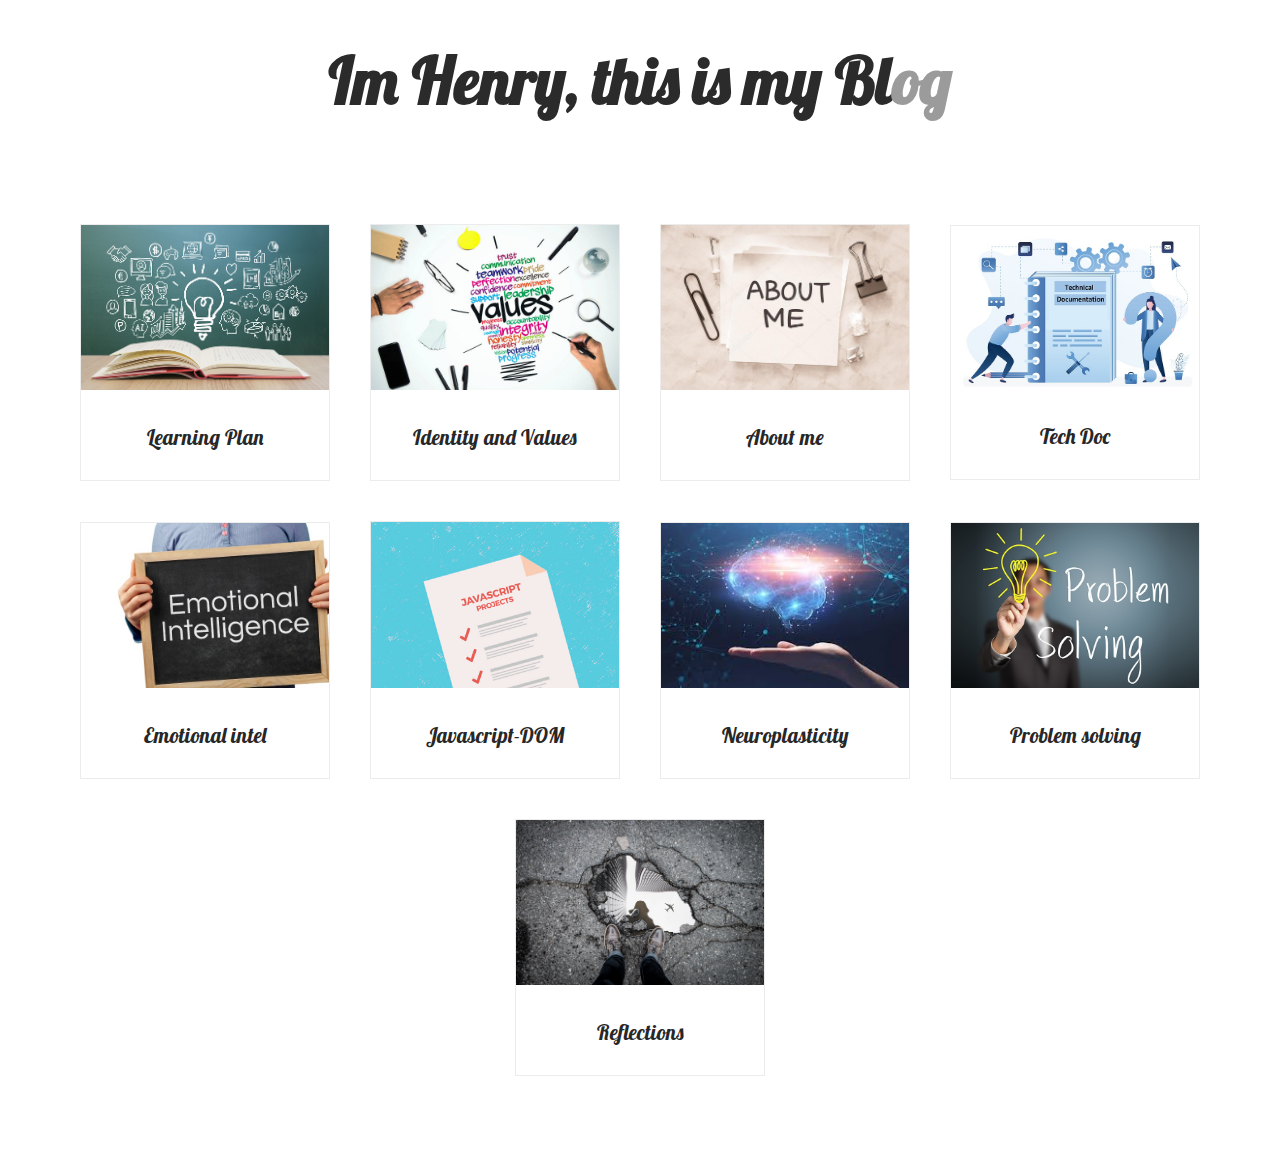
<file: index.html>
<!DOCTYPE html>
<html lang="en">
<head>
  <meta charset="UTF-8">
  <meta http-equiv="X-UA-Compatible" content="IE=edge">
  <meta name="viewport" content="width=device-width, initial-scale=1.0">
  <link rel="stylesheet" href="styles/main.css">
  <link rel="stylesheet" href="https://cdnjs.cloudflare.com/ajax/libs/font-awesome/5.13.0/css/all.min.css">
  <link rel="preconnect" href="https://fonts.googleapis.com">
  <link rel="preconnect" href="https://fonts.gstatic.com" crossorigin>
  <link href="https://fonts.googleapis.com/css2?family=Lobster&display=swap" rel="stylesheet">

  <title>My Blog</title>
</head>
<body>
  <section id="blog">
    <!--blog-heading--------------->
    <div class="blog-heading">
      <h3>Im Henry, this is my Bl<span>og</span></h3>
    </div>


    <!--container---------------->
    <div class="blog-container">

      <!--box-1------------->
      <div class="blog-box">

        <!--img---->
        <div class="blog-img">
          <a href="/blog/learningplan.html"><img alt="blog" src="/blog/images/Learning.jpeg"></a>
        </div>
        <!--text--->
        <div class="blog-text">
          <a href="/blog/learningplan.html" class="blog-title">Learning Plan</a>
        </div>

      </div>

      <!--box-2------------->
      <div class="blog-box">

        <!--img---->
        <div class="blog-img">
          <a href="/blog/identity-values.html"><img alt="blog" src="./blog/images/istockphoto-850883566-612x612.jpeg"></a>
        </div>
        <!--text--->
        <div class="blog-text">
          <a href="/blog/identity-values.html" class="blog-title">Identity and Values</a>
        </div>

      </div>

      <!--box-3------------->
      <div class="blog-box">

        <!--img---->
        <div class="blog-img">
          <a href="#"><img alt="blog" src="/blog/images/depositphotos_53128333-stock-photo-about-me-sign.jpeg"></a>
        </div>
        <!--text--->
        <div class="blog-text">
          <a href="#" class="blog-title">About me</a>
        </div>

      </div>



      <!--box-4------------->
      <div class="blog-box">

        <!--img---->
        <div class="blog-img">
          <a href="./blog/techdoc.html"><img alt="blog" src="./blog/images/1634751194466-Technical Documentation Software.jpeg"></a>
        </div>
        <!--text--->
        <div class="blog-text">
          <a href="./blog/techdoc.html" class="blog-title">Tech Doc</a>
        </div>

      </div>

       <!--box-5------------->
       <div class="blog-box">

        <!--img---->
        <div class="blog-img">
          <a href="./blog/emotional-intelligence.html"><img alt="blog" src="/blog/images/emotional-intelligence-nursing.jpeg"></a>
        </div>
        <!--text--->
        <div class="blog-text">
          <a href="./blog/emotional-intelligence.html
          " class="blog-title">Emotional intel</a>
        </div>

      </div>

       <!--box-6------------->
       <div class="blog-box">

        <!--img---->
        <div class="blog-img">
          <a href="./blog/javascript-dom.html"><img alt="blog" src="/blog/images/Blog_js-checklist.jpeg"></a>
        </div>
        <!--text--->
        <div class="blog-text">
          <a href="blog/javascript-dom.html" class="blog-title">Javascript-DOM</a>
        </div>

      </div>

       <!--box-7------------->
       <div class="blog-box">

        <!--img---->
        <div class="blog-img">
          <a href="./blog/neuroplasticity.html"><img alt="blog" src="/blog/images/images (1).jpeg"></a>
        </div>
        <!--text--->
        <div class="blog-text">
          <a href="blog/neuroplasticity.html" class="blog-title">Neuroplasticity</a>
        </div>

      </div>

       <!--box-8------------->
       <div class="blog-box">

        <!--img---->
        <div class="blog-img">
          <a href="./blog/problem-solving.html"><img alt="blog" src="/blog/images/08a-thestudy-digital-marketing.jpeg"></a>
        </div>
        <!--text--->
        <div class="blog-text">
          <a href="blog/problem-solving.html" class="blog-title">Problem solving</a>
        </div>

      </div>

       <!--box-9------------->
       <div class="blog-box">

        <!--img---->
        <div class="blog-img">
          <a href="./blog/reflection.html"><img alt="blog" src="/blog/images/self-reflection-introspection_1024x1024.webp"></a>
        </div>
        <!--text--->
        <div class="blog-text">
          <a href="blog/reflection.html" class="blog-title">Reflections</a>
        </div>

      </div>

    </div>


    


  </section>

</body>
</html>
</file>
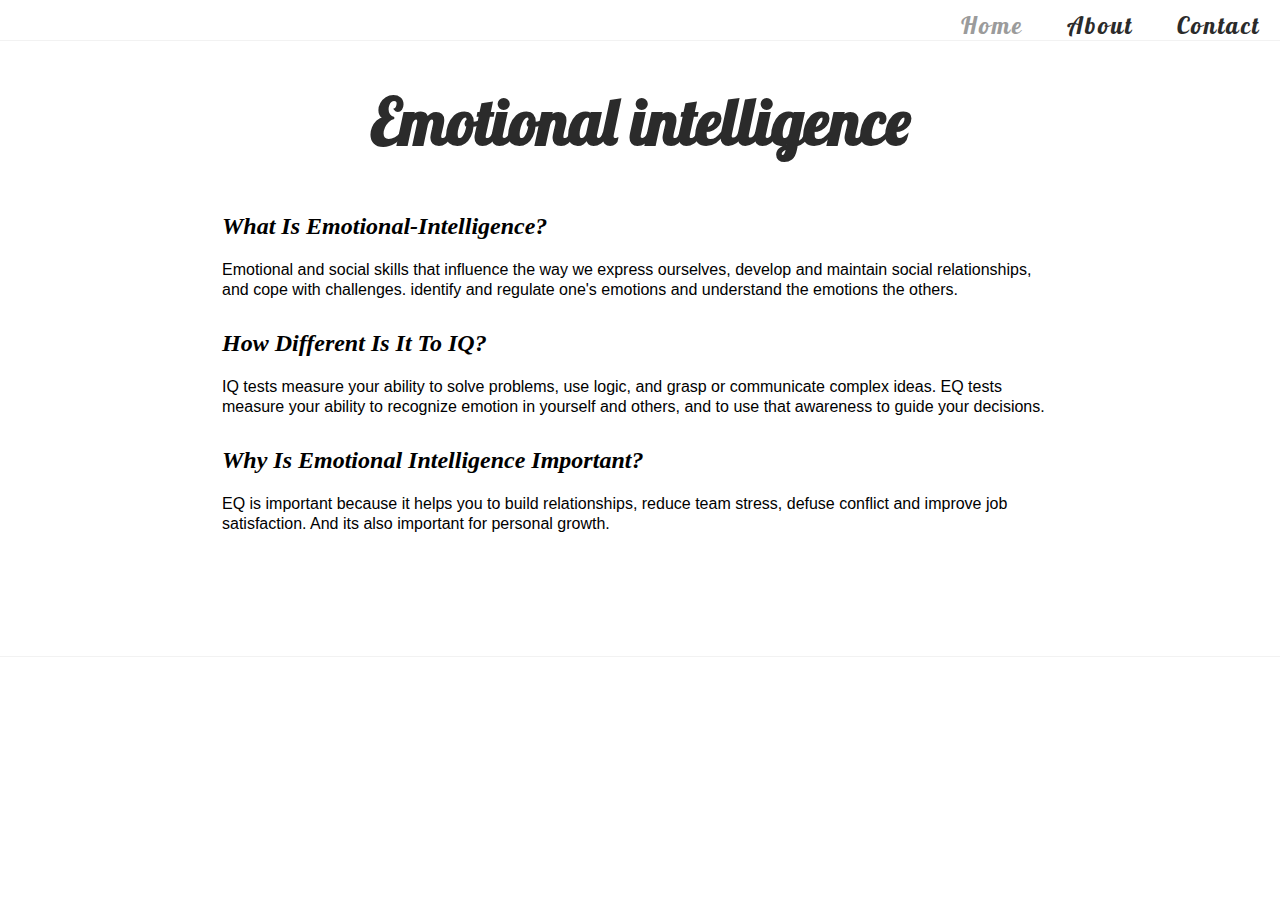
<file: blog/emotional-intelligence.html>
<!DOCTYPE html>
<html lang="en">
<head>
    <meta charset="UTF-8">
    <meta http-equiv="X-UA-Compatible" content="IE=edge">
    <meta name="viewport" content="width=device-width, initial-scale=1.0">
    <link rel="stylesheet" href="/styles/emotional-intelligence.css">
    <link rel="stylesheet" href="https://cdnjs.cloudflare.com/ajax/libs/font-awesome/5.13.0/css/all.min.css">
    <link rel="preconnect" href="https://fonts.googleapis.com">
    <link rel="preconnect" href="https://fonts.gstatic.com" crossorigin>
    <link href="https://fonts.googleapis.com/css2?family=Lobster&display=swap" rel="stylesheet">
    <title>Emotional-intelligence</title>
</head>
<body>
    <nav>
      <ul>
          <li><a href="/index.html"><span>Home</span></a></li>
          <li><a href="#">About</a></li>
          <li><a href="#">Contact</a></li>
     </ul>
    </nav>
  <section id="emotional">

        <div class="blog-heading">
            <h3>Emotional intelligence</h3>
        </div>
    
        <div class="container">
            <div class="content">
              <h1>What is emotional-intelligence?</h1>
              <p> Emotional and social skills that influence the way we express
                ourselves, develop and maintain social relationships, and cope with
                challenges. identify and regulate one's emotions and understand the
                emotions the others.</p>
      
              <h1>How different is it to IQ?</h1>
              <p>IQ tests measure your ability to solve problems, use logic, and grasp or communicate complex ideas. 
                EQ tests measure your ability to recognize emotion in yourself and others, and to use that awareness to guide your decisions.</p>
              
              <h1>Why is emotional intelligence important?</h1>
              <p>EQ is important because it helps you to build relationships, reduce team stress, defuse conflict and improve job satisfaction.
                And its also important for personal growth.
              </p>
      
            </div>
        </div>
    </section>
    
</body>
</html>
</file>
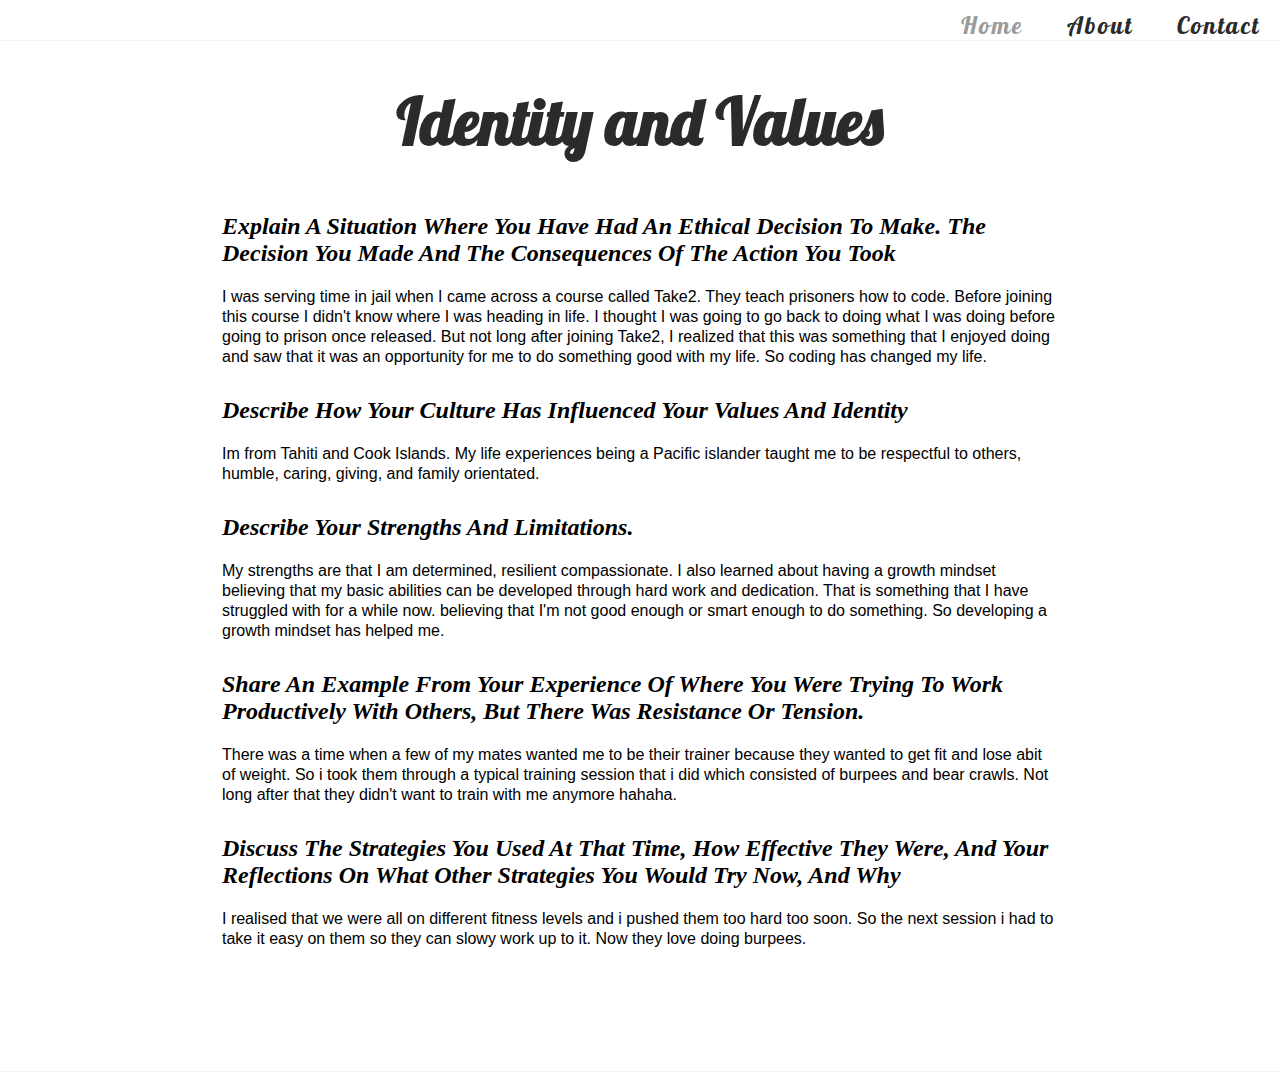
<file: blog/identity-values.html>
<!DOCTYPE html>
<html lang="en">
<head>
    <meta charset="UTF-8">
    <meta http-equiv="X-UA-Compatible" content="IE=edge">
    <meta name="viewport" content="width=device-width, initial-scale=1.0">
    <link rel="stylesheet" href="/styles/identity-values.css">
    <link rel="stylesheet" href="https://cdnjs.cloudflare.com/ajax/libs/font-awesome/5.13.0/css/all.min.css">
    <link rel="preconnect" href="https://fonts.googleapis.com">
    <link rel="preconnect" href="https://fonts.gstatic.com" crossorigin>
    <link href="https://fonts.googleapis.com/css2?family=Lobster&display=swap" rel="stylesheet">
    <title>Identity-Values</title>
</head>
<body>
    <nav>
        <ul>
            <li><a href="/index.html"><span>Home</span></a></li>
            <li><a href="#">About</a></li>
            <li><a href="#">Contact</a></li>
        </ul>
    </nav>
    
    <section id="identity">

        <div class="blog-heading">
            <h3>Identity and Values</h3>
        </div>
    
        <div class="container">
            <div class="content">
                <h1>Explain a situation where you have had an ethical decision to make.
                    The decision you made and the consequences of the action you took</h1>
                <p>I was serving time in jail when I came across a course called Take2. They teach prisoners how to code. Before joining this course I didn't know where I was heading in life.
                    I thought I was going to go back to doing what I was doing before going to prison once released. But not long after joining Take2, I realized that this was something that I enjoyed
                    doing and saw that it was an opportunity for me to do something good with my life. So coding has changed my life. 
                </p>
        
                <h1>Describe how your culture has influenced your values and identity</h1>
                <p>Im from Tahiti and Cook Islands. My life experiences being a Pacific islander taught me to be respectful to others, humble, 
                    caring, giving, and family orientated.</p>
        
                <h1>Describe your strengths and limitations.</h1>
                <p>My strengths are that I am determined, resilient compassionate. I also learned about having a growth mindset
                    believing that my basic abilities can be developed through hard work and dedication. That is something that I have struggled with for a while now.
                    believing that I'm not good enough or smart enough to do something. So developing a growth mindset has helped me.
                </p>
        
                <h1>Share an example from your experience of where you were trying to work productively with others, but there was resistance or tension.</h1>
                <p>There was a time when a few of my mates wanted me to be their trainer because they wanted to get fit and lose abit of weight. So i took them through
                    a typical training session that i did which consisted of burpees and bear crawls. Not long after that they didn't want to train with me anymore hahaha.
                </p>

                <h1>Discuss the strategies you used at that time, how effective they
                    were, and your reflections on what other strategies you would try now, and why</h1>
                <p>I realised that we were all on different fitness levels and i pushed them too hard too soon. So the next session i had to take it easy on them so they
                    can slowy work up to it. Now they love doing burpees.
                </p>
        
            </div>
        </div>
      </section>
    
</body>
</html>
</file>
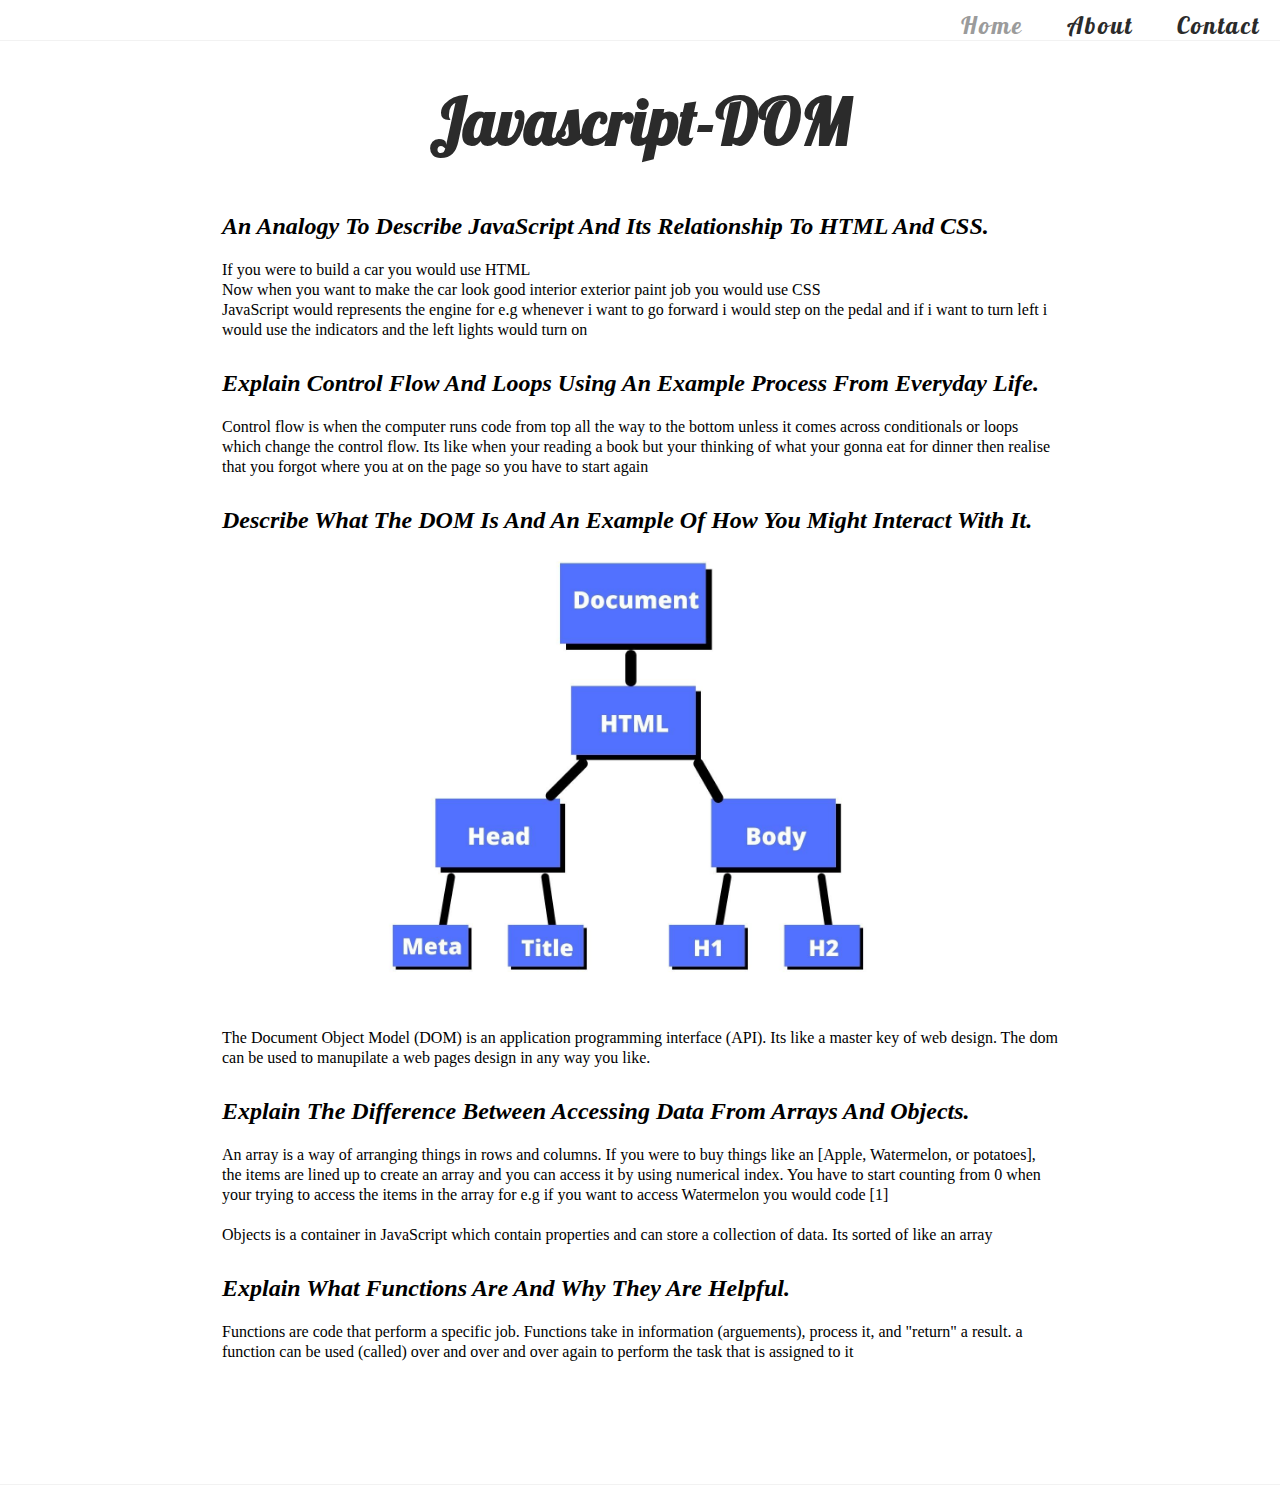
<file: blog/javascript-dom.html>
<!DOCTYPE html>
<html lang="en">
<head>
    <meta charset="UTF-8">
    <meta http-equiv="X-UA-Compatible" content="IE=edge">
    <meta name="viewport" content="width=device-width, initial-scale=1.0">
    <link rel="stylesheet" href="/styles/java.css">
    <link rel="stylesheet" href="https://cdnjs.cloudflare.com/ajax/libs/font-awesome/5.13.0/css/all.min.css">
    <link rel="preconnect" href="https://fonts.googleapis.com">
    <link rel="preconnect" href="https://fonts.gstatic.com" crossorigin>
    <link href="https://fonts.googleapis.com/css2?family=Lobster&display=swap" rel="stylesheet">
    <title>Javascript-DOM</title>
</head>
<body>
    <nav>
        <ul>
            <li><a href="/index.html"><span>Home</span></a></li>
            <li><a href="#">About</a></li>
            <li><a href="#">Contact</a></li>
        </ul>
    </nav>

    <section id="java">

        <div class="blog-heading">
            <h3>Javascript-DOM</h3>
        </div>

        

        <div class="container">

            <div class="content">
                <h1>An analogy to describe JavaScript and its relationship to HTML and CSS.</h1>
                <p>If you were to build a car you would use HTML
                    <br>
                    Now when you want to make the car look good interior exterior paint job you would use CSS
                    <br>
                    JavaScript would represents the engine for e.g whenever i want to go forward i would step on the pedal and if i want to turn left i would
                    use the indicators and the left lights would turn on
                </p>

                <h1>Explain control flow and loops using an example process from everyday life.</h1>
                <p>Control flow is when the computer runs code from top all the way to the bottom unless it
                    comes across conditionals or loops which change the control flow. Its like when your reading a book but your thinking of what your gonna eat for dinner then realise
                    that you forgot where you at on the page so you have to start again
                </p>

                <h1>Describe what the DOM is and an example of how you might interact with it.</h1>

                <img class="content-img" src="./images/Document.jpeg" alt="">
                
                <p> The Document Object Model (DOM) is an application programming
                    interface (API). Its like a master key of web design. The dom can be
                    used to manupilate a web pages design in any way you like.</p>
                
                <h1>Explain the difference between accessing data from arrays and objects.</h1>
                <p>An array is a way of arranging things in rows and columns. If you were to buy things like an [Apple, Watermelon, 
                    or potatoes], the items are lined up to create an array and you can access it by using numerical index. You have to start counting from 0 when your trying
                    to access the items in the array for e.g if you want to access Watermelon you would code [1] 
                    <br>
                    <br>
                    Objects is a container in JavaScript which contain properties and can store a collection of data. Its sorted of like an array
                </p>
                
                <h1>Explain what functions are and why they are helpful.</h1>
                <p>Functions are code that perform a specific job. Functions take in information
                    (arguements), process it, and "return" a result. a function can be
                    used (called) over and over and over again to perform the task that is
                    assigned to it</p>
            </div>
        </div>
      </section>
    
</body>
</html>
</file>
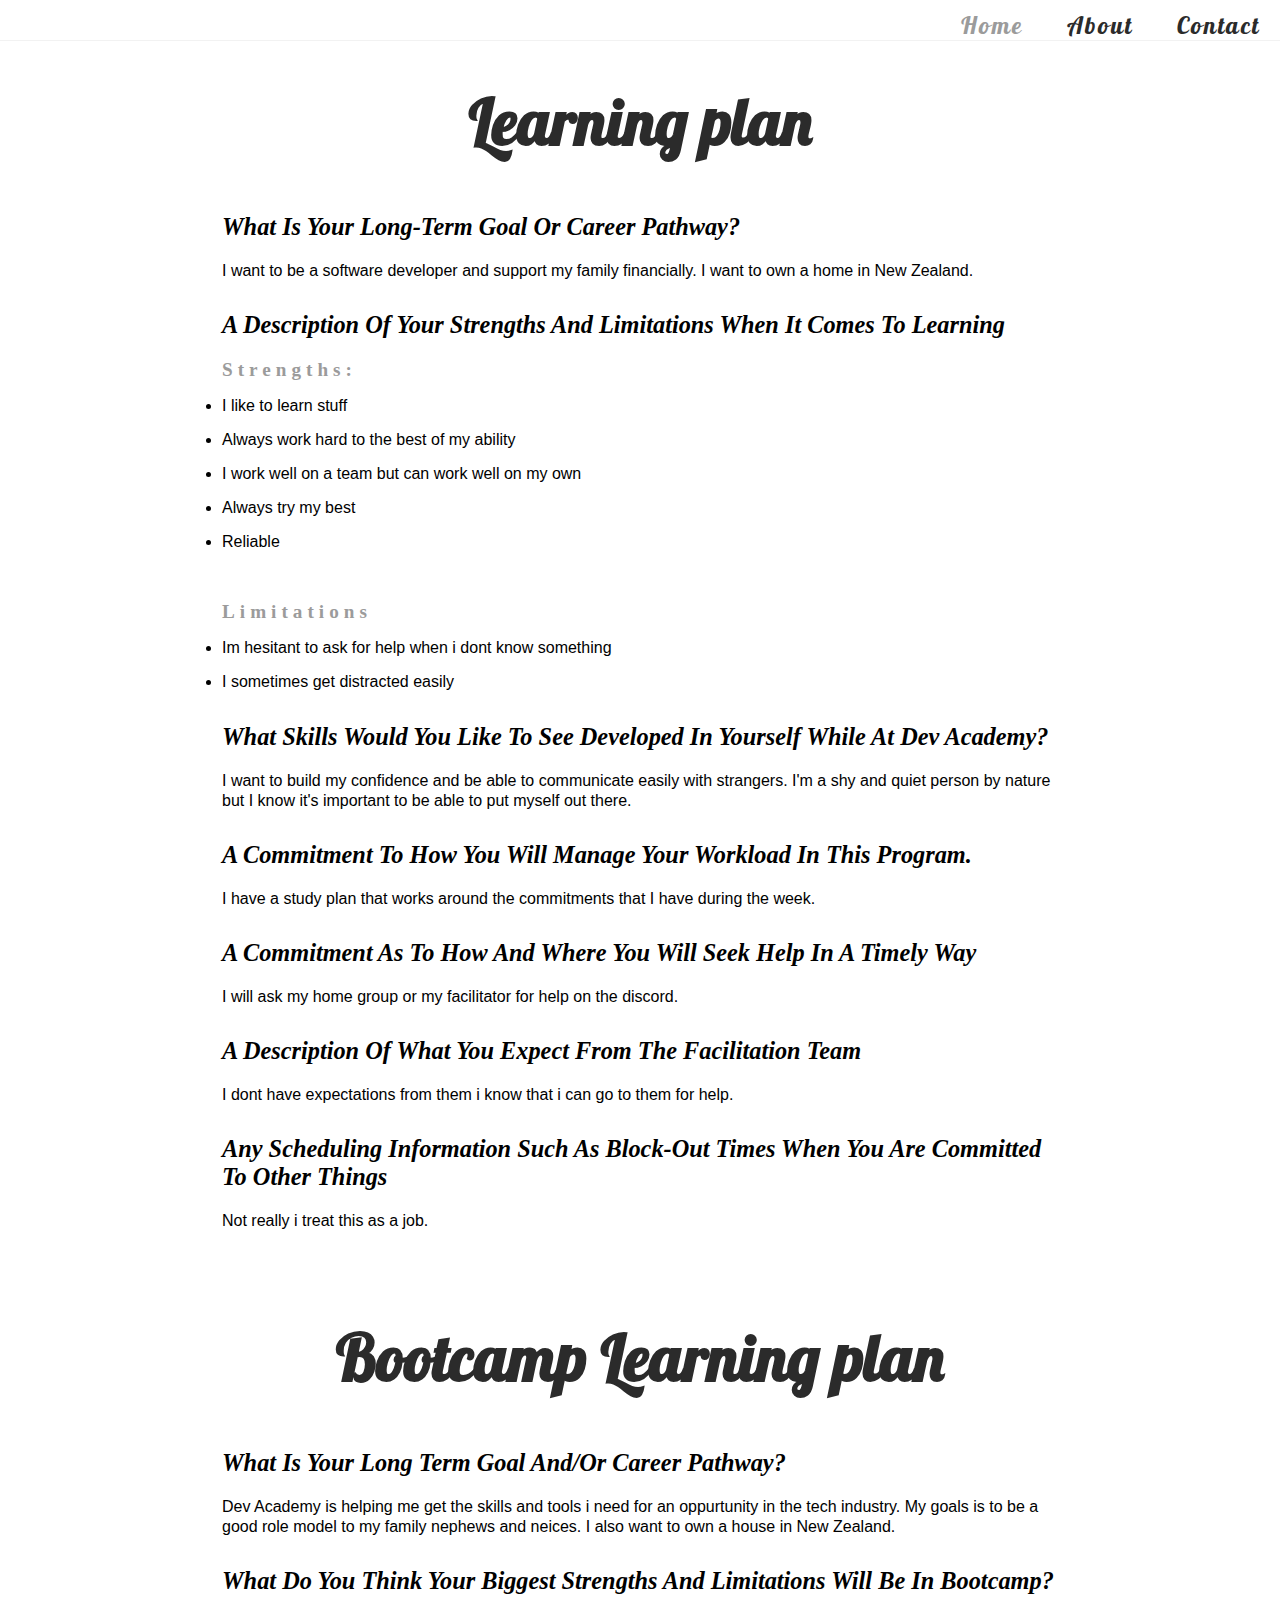
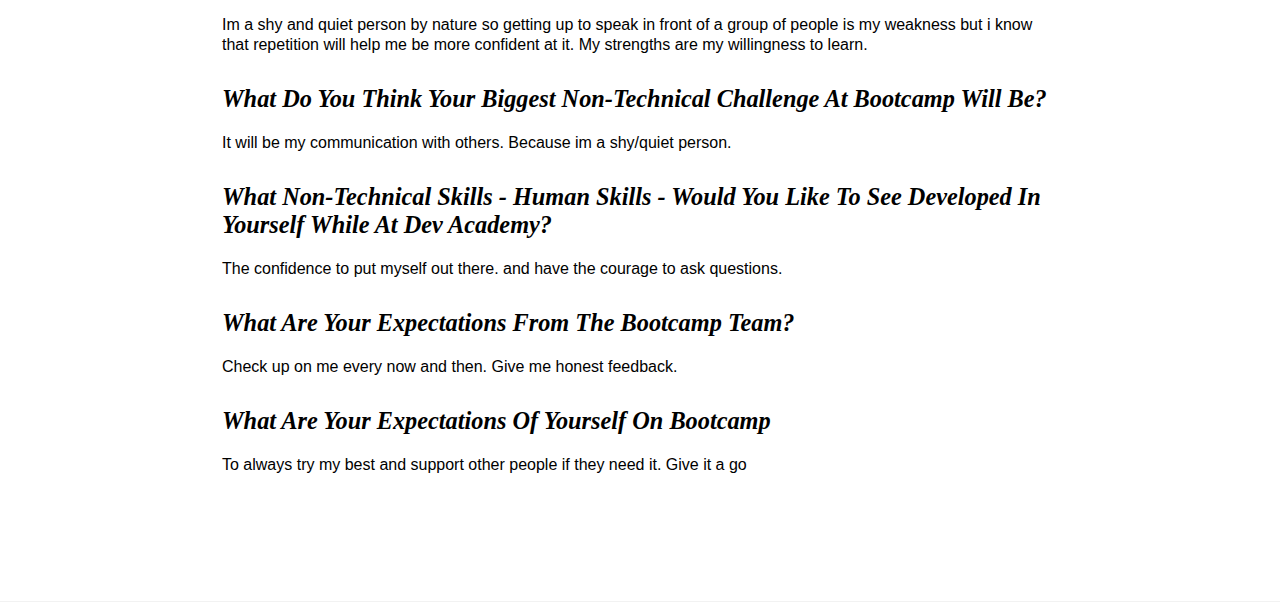
<file: blog/learningplan.html>
<!DOCTYPE html>
<html lang="en">

<head>
  <meta charset="UTF-8">
  <meta http-equiv="X-UA-Compatible" content="IE=edge">
  <meta name="viewport" content="width=device-width, initial-scale=1.0">
  <link rel="stylesheet" href="/styles/learningplan.css">
  <link rel="stylesheet" href="https://cdnjs.cloudflare.com/ajax/libs/font-awesome/5.13.0/css/all.min.css">
  <link rel="preconnect" href="https://fonts.googleapis.com">
  <link rel="preconnect" href="https://fonts.gstatic.com" crossorigin>
  <link href="https://fonts.googleapis.com/css2?family=Lobster&display=swap" rel="stylesheet">
  <title>Learning Plan</title>
</head>

<body>
  <nav>
    <ul>
      <li><a href="/index.html"><span>Home</span></a></li>
      <li><a href="#">About</a></li>
      <li><a href="#">Contact</a></li>
    </ul>
  </nav>

  <section id="learning">

    <div class="blog-heading">
      <h3>Learning plan</h3>
    </div>

    <div class="container">
      <div class="content">
        <h1>What is your long-term goal or career pathway?</h1>
        <p>I want to be a software developer and support my family financially. I want to own a home in New Zealand.
        </p>

        <h1>A description of your strengths and limitations when it comes to learning</h1>
        <h4>Strengths:</h4>
        <ul>
          <li>I like to learn stuff</li>
          <li>Always work hard to the best of my ability</li>
          <li>I work well on a team but can work well on my own</li>
          <li>Always try my best</li>
          <li>Reliable</li>
        </ul>

        <br>

        <h4>Limitations</h4>
        <ul>
          <li>Im hesitant to ask for help when i dont know something</li>
          <li>I sometimes get distracted easily</li>
        </ul>

        <h1>What skills would you like to see developed in yourself while at Dev Academy?</h1>
        <p>I want to build my confidence and be able to communicate easily with strangers. I'm a shy and quiet person by
          nature but I know it's important
          to be able to put myself out there.</p>

        <h1>A commitment to how you will manage your workload in this program.</h1>
        <p>I have a study plan that works around the commitments that I have during the week.
        </p>

        <h1>A commitment as to how and where you will seek help in a timely way</h1>
        <p>I will ask my home group or my facilitator for help on the discord.</p>

        <h1>A description of what you expect from the Facilitation team</h1>
        <p>I dont have expectations from them i know that i can go to them for help.</p>

        <h1>Any scheduling information such as block-out times when you are committed to other things</h1>
        <p>Not really i treat this as a job.</p>
      </div>
    </div>

    <div class="blog-heading">
      <h3>Bootcamp Learning plan</h3>
    </div>

    <div class="container">
      <div class="content">
        <h1>What is your long term goal and/or career pathway?</h1>

        <p>
          Dev Academy is helping me get the skills and tools i need for an oppurtunity in the tech industry. My goals is to be a good role model to my family nephews and neices.
          I also want to own a house in New Zealand.
        </p>

        <h1>What do you think your biggest strengths and limitations will be in Bootcamp?</h1>

        <p>
          Im a shy and quiet person by nature so getting up to speak in front of a group of people is my weakness but i know that repetition will help me 
          be more confident at it. My strengths are my willingness to learn.
        </p>

        <h1>What do you think your biggest non-technical challenge at Bootcamp will be?</h1>

        <p>
          It will be my communication with others. Because im a shy/quiet person.
        </p>

        <h1>What non-technical skills - human skills - would you like to see developed in yourself while at Dev Academy?
        </h1>

        <p>
          The confidence to put myself out there. and have the courage to ask questions.
        </p>

        <h1>What are your expectations from the Bootcamp team?</h1>

        <p>
          Check up on me every now and then. Give me honest feedback.
        </p>

        <h1>What are your expectations of yourself on Bootcamp</h1>

        <p>
          To always try my best and support other people if they need it. Give it a go 
        </p>

      </div>
    </div>
  </section>


</body>

</html>
</file>
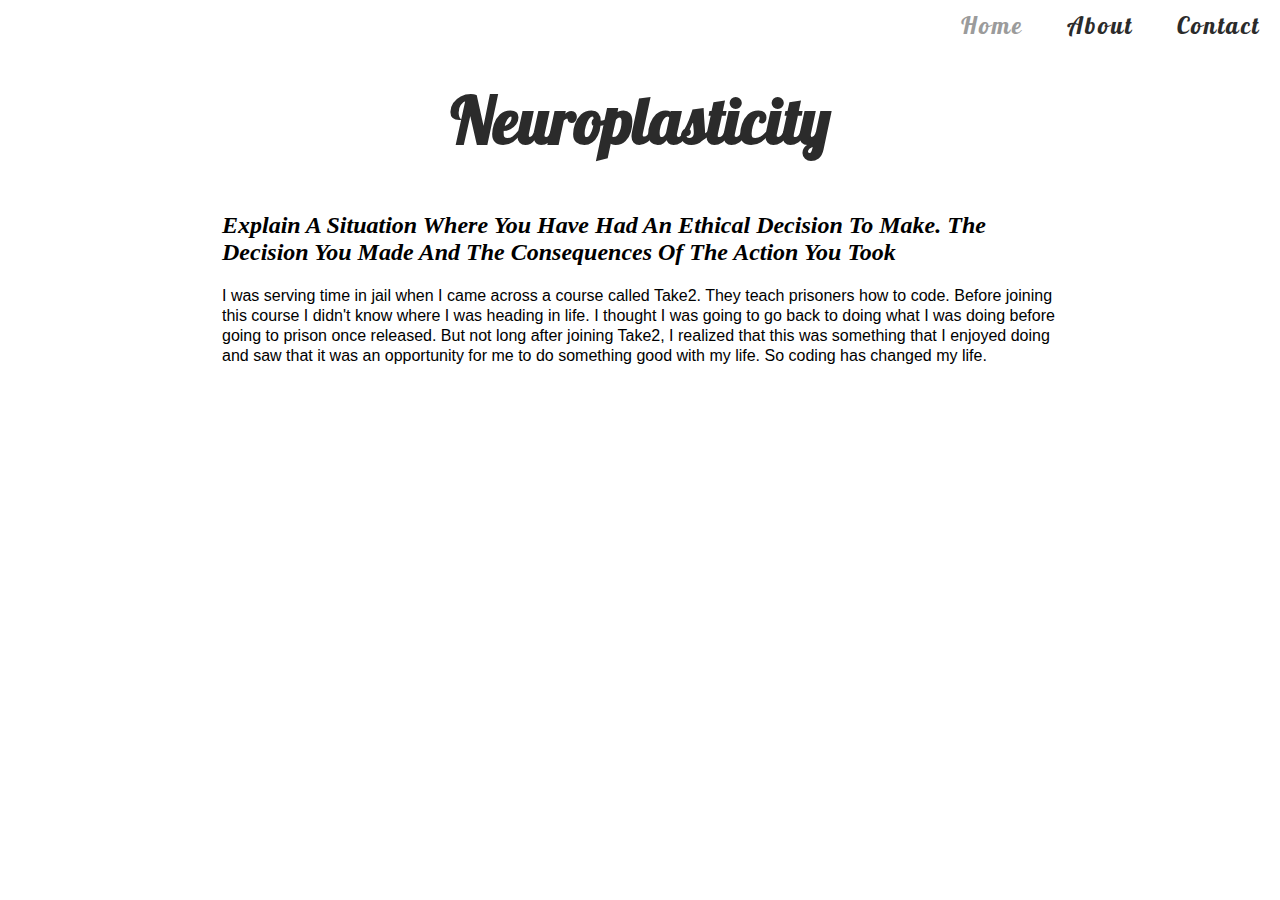
<file: blog/neuroplasticity.html>
<!DOCTYPE html>
<html lang="en">
<head>
    <meta charset="UTF-8">
    <meta http-equiv="X-UA-Compatible" content="IE=edge">
    <meta name="viewport" content="width=device-width, initial-scale=1.0">
    <link rel="stylesheet" href="/styles/neuro.css">
    <link rel="stylesheet" href="https://cdnjs.cloudflare.com/ajax/libs/font-awesome/5.13.0/css/all.min.css">
    <link rel="preconnect" href="https://fonts.googleapis.com">
    <link rel="preconnect" href="https://fonts.gstatic.com" crossorigin>
    <link href="https://fonts.googleapis.com/css2?family=Lobster&display=swap" rel="stylesheet">
    <title>Neuroplasticity</title>
</head>
<body>
    <nav>
        <ul>
            <li><a href="/index.html"><span>Home</span></a></li>
            <li><a href="#">About</a></li>
            <li><a href="#">Contact</a></li>
        </ul>
    </nav>
    
    <section id="neuro">

        <div class="blog-heading">
            <h3>Neuroplasticity</h3>
        </div>
    
        <div class="container">
            <div class="content">
                <h1>Explain a situation where you have had an ethical decision to make.
                    The decision you made and the consequences of the action you took</h1>
                <p>I was serving time in jail when I came across a course called Take2. They teach prisoners how to code. Before joining this course I didn't know where I was heading in life.
                    I thought I was going to go back to doing what I was doing before going to prison once released. But not long after joining Take2, I realized that this was something that I enjoyed
                    doing and saw that it was an opportunity for me to do something good with my life. So coding has changed my life. 
                </p>
        
            </div>
        </div>
      </section>
    
</body>
</html>
</file>
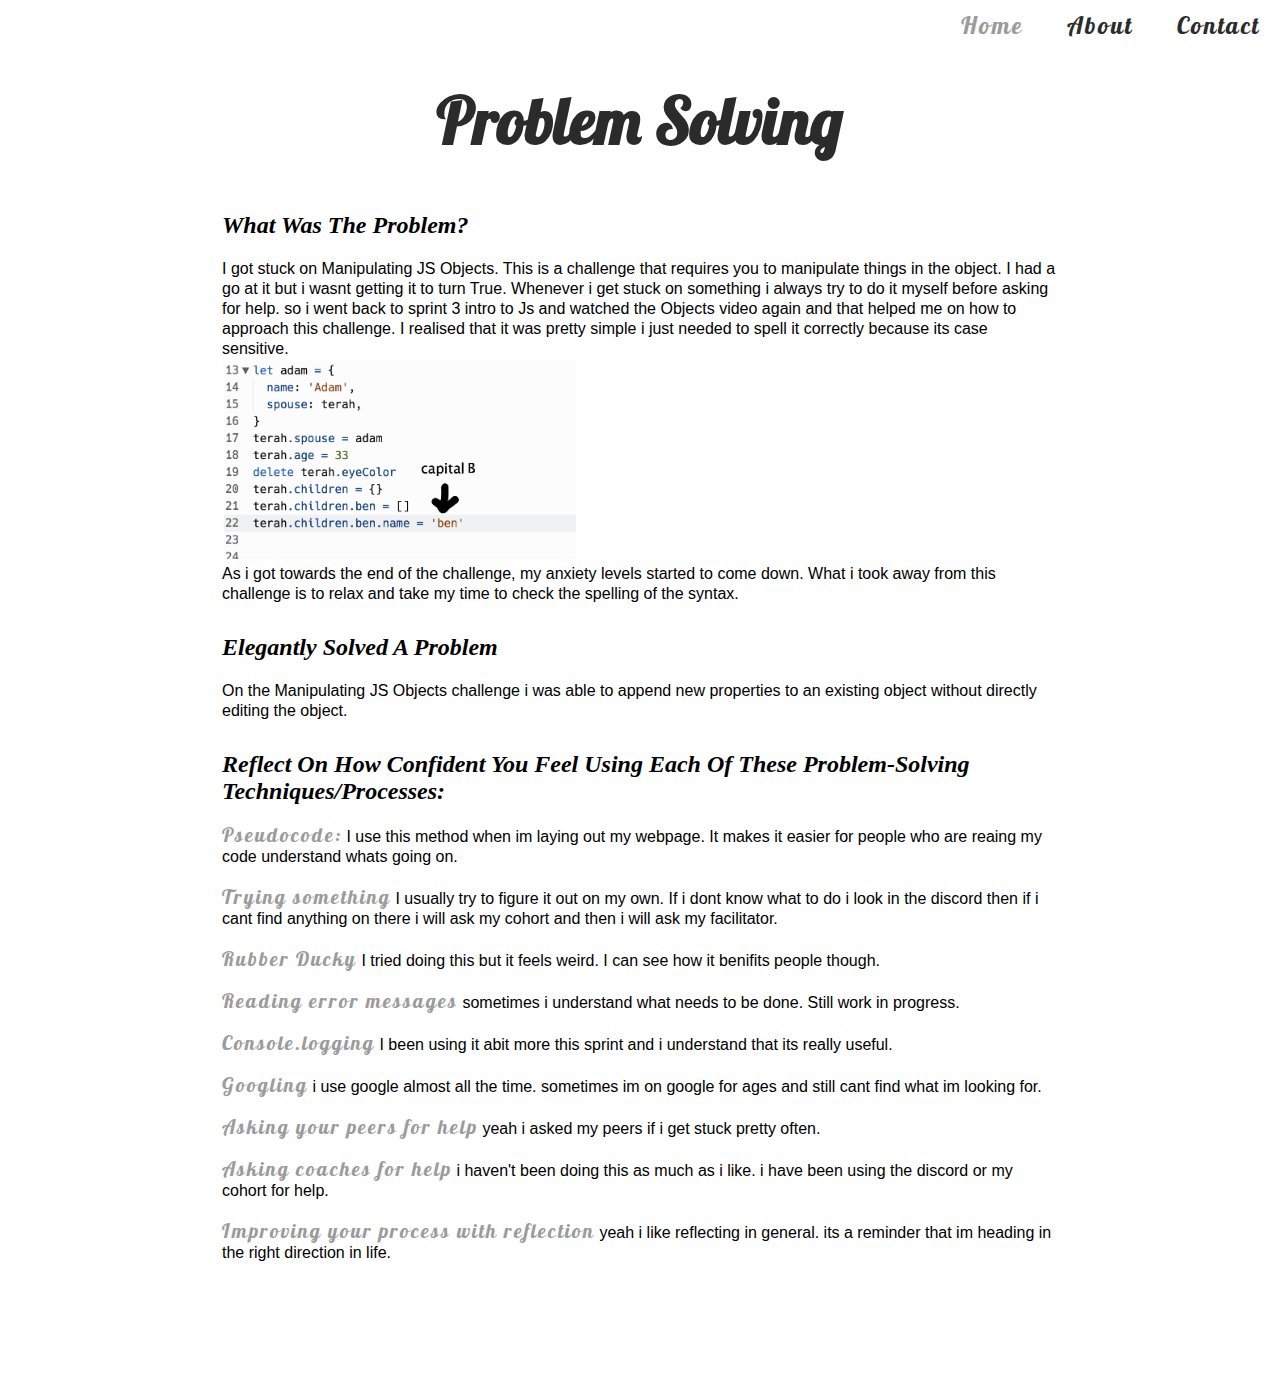
<file: blog/problem-solving.html>
<!DOCTYPE html>
<html lang="en">
<head>
    <meta charset="UTF-8">
    <meta http-equiv="X-UA-Compatible" content="IE=edge">
    <meta name="viewport" content="width=device-width, initial-scale=1.0">
    <link rel="stylesheet" href="/styles/problem-solving.css">
    <link rel="stylesheet" href="https://cdnjs.cloudflare.com/ajax/libs/font-awesome/5.13.0/css/all.min.css">
    <link rel="preconnect" href="https://fonts.googleapis.com">
    <link rel="preconnect" href="https://fonts.gstatic.com" crossorigin>
    <link href="https://fonts.googleapis.com/css2?family=Lobster&display=swap" rel="stylesheet">
    <title>Problem Solving</title>
</head>
<body>
    <nav>
        <ul>
            <li><a href="/index.html"><span>Home</span></a></li>
            <li><a href="#">About</a></li>
            <li><a href="#">Contact</a></li>
        </ul>
    </nav>
    
    <section id="problem">

        <div class="blog-heading">
            <h3>Problem Solving</h3>
        </div>
    
        <div class="container">
            <div class="content">
                <h1>What was the problem?</h1>
                <p>
                    I got stuck on Manipulating JS Objects. This is a challenge that requires you to manipulate things in the object.
                    I had a go at it but i wasnt getting it to turn True. Whenever i get stuck on something i always try to do it myself before asking for help.
                    so i went back to sprint 3 intro to Js and watched the Objects video again and that helped me on how to approach this challenge.
                    I realised that it was pretty simple i just needed to spell it correctly because its case sensitive.
                    <br>
                    <img class="probimg" src="./images/Problem.png" alt="">
                    <br>
                    As i got towards the end of the challenge, my anxiety levels started to come down. What i took away from this challenge is to relax and take my time to check the spelling of the syntax.
                </p>

                <h1>Elegantly solved a problem</h1>
                <p>
                    On the Manipulating JS Objects challenge i was able to append new properties to an existing object without directly editing the object.
                </p>

                <h1>Reflect on how confident you feel using each of these problem-solving techniques/processes:</h1>
                <p>
                    <span>Pseudocode:</span> I use this method when im laying out my webpage. It makes it easier for people who are reaing my code understand whats going on.
                    <br>
                    <br>
                    <span>Trying something</span> I usually try to figure it out on my own. If i dont know what to do i look in the discord then if i cant find anything on there 
                    i will ask my cohort and then i will ask my facilitator.
                    <br>
                    <br>
                    <span>Rubber Ducky</span> I tried doing this but it feels weird. I can see how it benifits people though.
                    <br>
                    <br>
                    <span>Reading error messages</span> sometimes i understand what needs to be done. Still work in progress.
                    <br>
                    <br>
                    <span>Console.logging</span> I been using it abit more this sprint and i understand that its really useful.
                    <br>
                    <br>
                    <span>Googling</span> i use google almost all the time. sometimes im on google for ages and still cant find what im looking for. 
                    <br>
                    <br>
                    <span>Asking your peers for help</span> yeah i asked my peers if i get stuck pretty often.
                    <br>
                    <br>
                    <span>Asking coaches for help</span> i haven't been doing this as much as i like. i have been using the discord or my cohort for help.
                    <br>
                    <br>
                    <span>Improving your process with reflection</span> yeah i like reflecting in general. its a reminder that im heading in the right direction in life. 
                </p>

            </div>
        </div>
      </section>
    
</body>
</html>
</file>
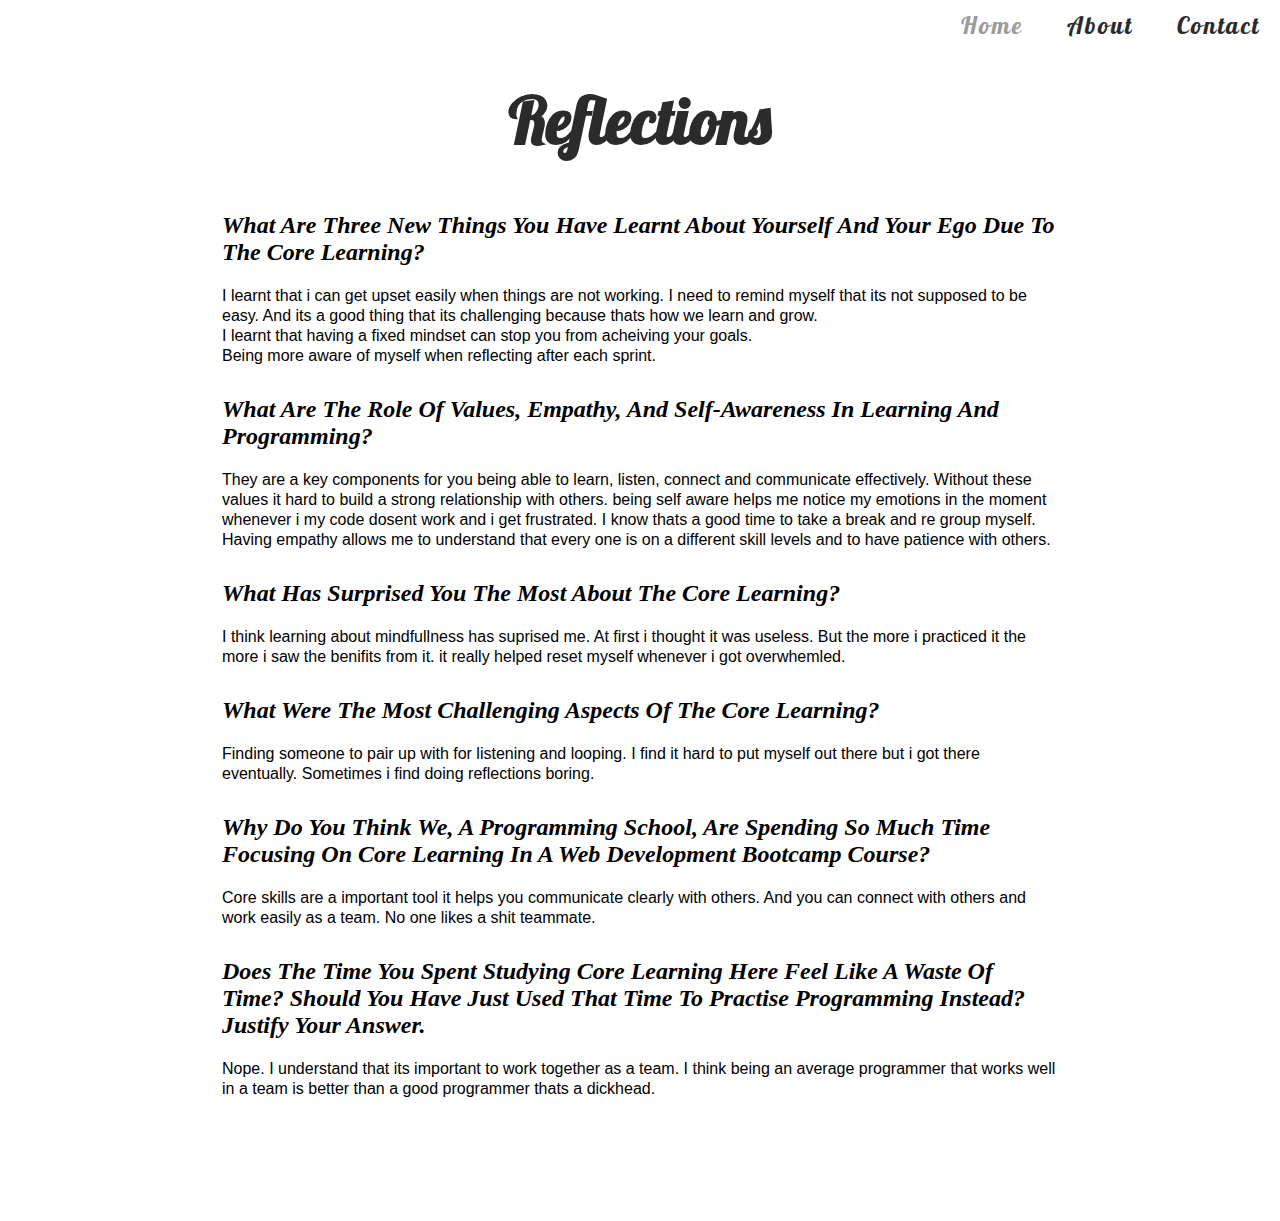
<file: blog/reflection.html>
<!DOCTYPE html>
<html lang="en">
<head>
    <meta charset="UTF-8">
    <meta http-equiv="X-UA-Compatible" content="IE=edge">
    <meta name="viewport" content="width=device-width, initial-scale=1.0">
    <link rel="stylesheet" href="/styles/reflection.css">
    <link rel="stylesheet" href="https://cdnjs.cloudflare.com/ajax/libs/font-awesome/5.13.0/css/all.min.css">
    <link rel="preconnect" href="https://fonts.googleapis.com">
    <link rel="preconnect" href="https://fonts.gstatic.com" crossorigin>
    <link href="https://fonts.googleapis.com/css2?family=Lobster&display=swap" rel="stylesheet">
    <title>Reflections</title>
</head>
<body>
    <nav>
        <ul>
            <li><a href="/index.html"><span>Home</span></a></li>
            <li><a href="#">About</a></li>
            <li><a href="#">Contact</a></li>
        </ul>
    </nav>
    
    <section id="reflect">

        <div class="blog-heading">
            <h3>Reflections</h3>
        </div>
    
        <div class="container">
            <div class="content">
                
                <h1>What are three new things you have learnt about yourself and your ego due to the core learning?</h1>
                <p>
                    I learnt that i can get upset easily when things are not working. I need to remind myself that its not supposed to be easy. And its a good thing
                    that its challenging because thats how we learn and grow.
                    <br>
                    I learnt that having a fixed mindset can stop you from acheiving your goals.
                    <br>
                    Being more aware of myself when reflecting after each sprint. 

                </p>

                <h1>What are the role of values, empathy, and self-awareness in learning and programming?</h1>
                <p>
                    They are a key components for you being able to learn, listen, connect and communicate effectively. Without these values it hard 
                    to build a strong relationship with others. being self aware helps me notice my emotions in the moment whenever i my code dosent work and i get frustrated. I know 
                    thats a good time to take a break and re group myself. Having empathy allows me to understand that every one is on a different skill levels and to have patience with others.
                </p>

                <h1>What has surprised you the most about the core learning?</h1>
                <p>
                    I think learning about mindfullness has suprised me. At first i thought it was useless. But the more i practiced it the more i saw the benifits from it.
                    it really helped reset myself whenever i got overwhemled. 
                </p>

                <h1>What were the most challenging aspects of the core learning?</h1>

                <p>
                    Finding someone to pair up with for listening and looping. I find it hard to put myself out there but i got there eventually. 
                    Sometimes i find doing reflections boring.
                </p>

                <h1>Why do you think we, a programming school, are spending so much time focusing on core learning in a web development Bootcamp course?</h1>

                <p>
                    Core skills are a important tool it helps you communicate clearly with others. 
                    And you can connect with others and work easily as a team. No one likes a shit teammate.
                </p>

                <h1>Does the time you spent studying core learning here feel like a waste of time? Should you have just used that time to practise programming instead? Justify your answer.</h1>

                <p>
                    Nope. I understand that its important to work together as a team. I think being an average programmer that works well in a team is better than 
                    a good programmer thats a dickhead.
                </p>
               
            </div>
        </div>
      </section>
    
</body>
</html>
</file>
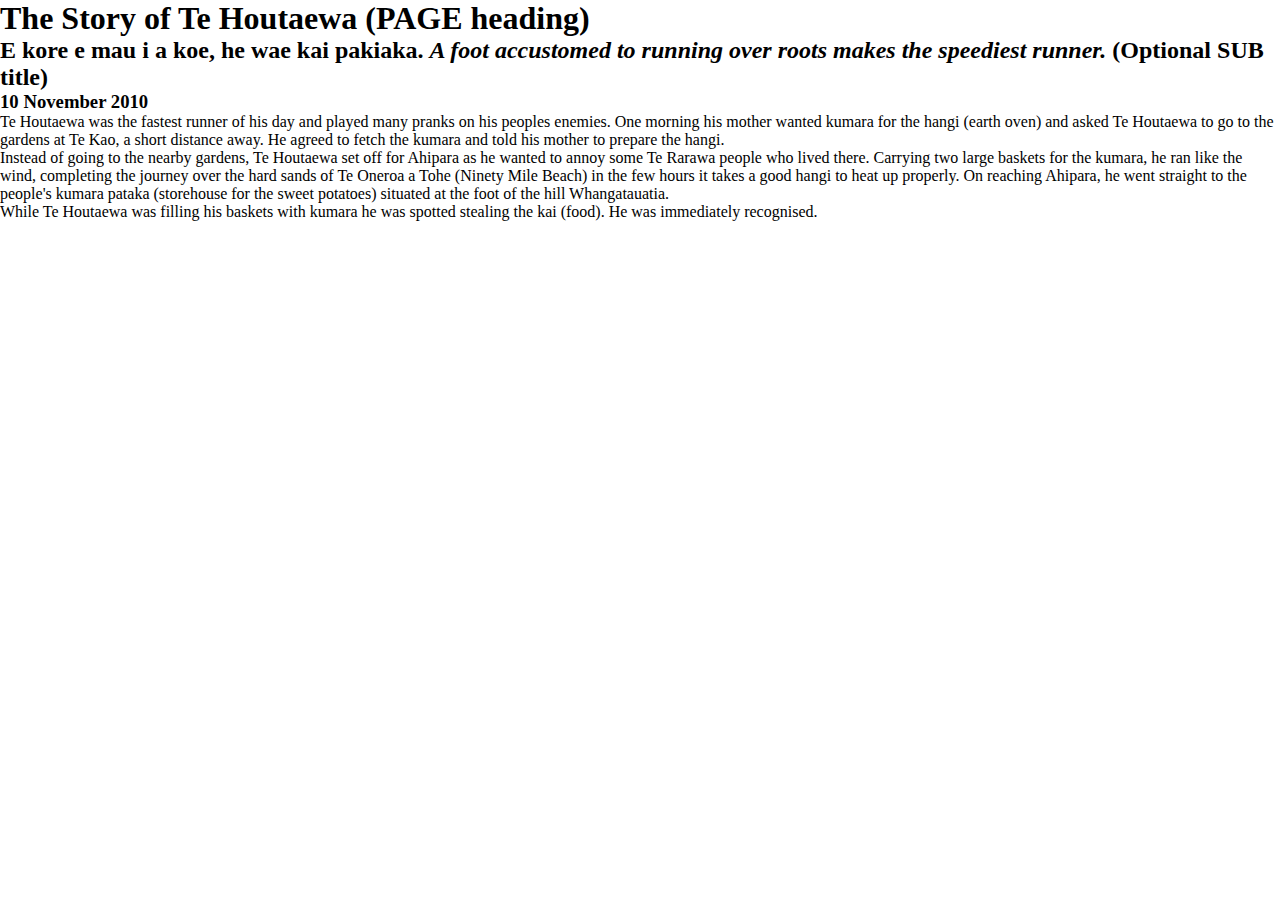
<file: blog/te-houtaewa-template.html>
<!DOCTYPE html>
<html>
  <head>
    <title>Stories and Legends (PAGE title) </title>
    <meta charset="UTF-8">
    <link href="../styles/main.css" rel="stylesheet" type="text/css">
  </head>
  
  <body>
    <h1>The Story of Te Houtaewa (PAGE heading)</h1>
    <h2>E kore e mau i a koe, he wae kai pakiaka. <em>A foot accustomed to running over roots makes the speediest runner.</em> (Optional SUB title) </h2>
    <h3>10 November 2010</h3>
    
    <p>
      Te Houtaewa was the fastest runner of his day and played many pranks on his peoples enemies. One morning his mother wanted kumara for the hangi (earth oven) and asked Te Houtaewa to go to the gardens at Te Kao, a short distance away. He agreed to fetch the kumara and told his mother to prepare the hangi.
    </p>
    <p>
      Instead of going to the nearby gardens, Te Houtaewa set off for Ahipara as he wanted to annoy some Te Rarawa people who lived there. Carrying two large baskets for the kumara, he ran like the wind, completing the journey over the hard sands of Te Oneroa a Tohe (Ninety Mile Beach) in the few hours it takes a good hangi to heat up properly. On reaching Ahipara, he went straight to the people's kumara pataka (storehouse for the sweet potatoes) situated at the foot of the hill Whangatauatia.
    </p>
    <p>
      While Te Houtaewa was filling his baskets with kumara he was spotted stealing the kai (food). He was immediately recognised.
    </p>
    
    <!-- this is a comment. -->
  
  </body>
</html>
</file>
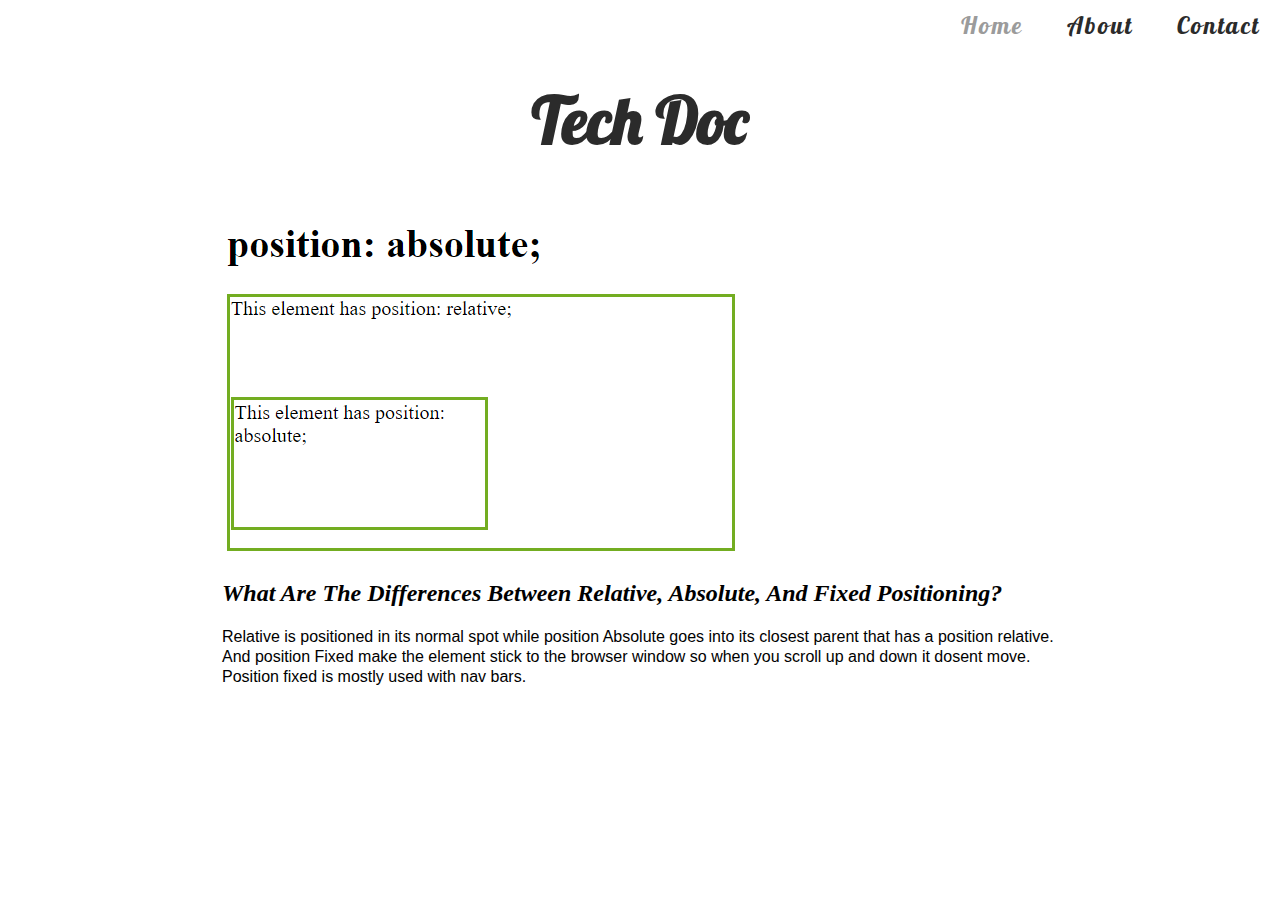
<file: blog/techdoc.html>
<!DOCTYPE html>
<html lang="en">
<head>
    <meta charset="UTF-8">
    <meta http-equiv="X-UA-Compatible" content="IE=edge">
    <meta name="viewport" content="width=device-width, initial-scale=1.0">
    <link rel="stylesheet" href="/styles/techdoc.css">
    <link rel="stylesheet" href="https://cdnjs.cloudflare.com/ajax/libs/font-awesome/5.13.0/css/all.min.css">
    <link rel="preconnect" href="https://fonts.googleapis.com">
    <link rel="preconnect" href="https://fonts.gstatic.com" crossorigin>
    <link href="https://fonts.googleapis.com/css2?family=Lobster&display=swap" rel="stylesheet">
    <title>Tech Doc</title>
</head>
<body>

    <nav>
        <ul>
            <li><a href="/index.html"><span>Home</span></a></li>
            <li><a href="#">About</a></li>
            <li><a href="#">Contact</a></li>
        </ul>
    </nav>
    
    <section id="tech">

        <div class="blog-heading">
            <h3>Tech Doc</h3>
        </div>

        <div class="container">
            <img src="./images/abs.png" alt="">

            <div class="content">
                <h1>What are the differences between relative, absolute, and fixed positioning?</h1>
                <p>Relative is positioned in its normal spot while position Absolute goes into its closest parent that has a position relative.
                    And position Fixed make the element stick to the browser window so when you scroll up and down it dosent move. Position fixed is mostly used with nav bars.</p>
            </div>
        </div>
      </section>
    
</body>
</html>
</file>
<file: styles/main.css>
*{
    margin: 0px;
    padding: 0px;
    font-family: poppins;
    box-sizing: border-box;
}

@import url('https://fonts.googleapis.com/css2?family=Lobster&display=swap');

ul{
    list-style: none;
}

a{
    text-decoration: none;
}
 
body{
  
    margin: 0px;
    padding: 0px;
    font-family: poppins;
    background-color: rgba(255, 255, 255, 0.15);
}
 
/*--blog--------------------------*/

#blog{
    display: flex;
    flex-direction: column;
    justify-content: center;
    align-items: center;
    padding: 40px;
}

.blog-title{
    font-family: 'Lobster', cursive;
}

.blog-heading{
    display: flex;
    flex-direction: column;
    justify-content: center;
    align-items: center;
}

.blog-heading h3{
    font-family: 'Lobster', cursive;
    font-size: 4rem;
    color: #2b2b2b;
    font-weight: 600;
}

.blog-heading h3 span{
    color: #9b9b9b;
    font-family: 'Lobster', cursive;
}

.blog-container{
    padding-top: 4rem;
    display: flex;
    justify-content: center;
    align-items: center;
    margin: 20px 0px;
    flex-wrap: wrap;
}
 
.blog-box{
    width:250px;
    background-color: #ffffff;
    border: 1px solid #ececec;
    margin: 20px 20px;
}

.blog-img{
    width:100%;
    height: auto;
}

.blog-img img{
    width:100%;
    height: 100%;
    object-fit: cover;
    object-position: center;
}

.blog-img img:hover{
    filter: grayscale(100);
}

.blog-text{
    padding: 30px;
    display: flex;
    flex-direction: column;
}

.blog-text .blog-title{
    font-size: 1.3rem;
    font-weight: 500;
    color: #272727;
}

.blog-text a{
    color: #0f0f0f;
    text-align: center;
}

.blog-text a:hover{
    color: #9b9b9b;
    transition: all ease 0.3s;
}

@media(max-width:1250px){
 
    .blog-box{
        width: 300px;
    }

    .blog-heading h3{
        font-size: 2rem;
        color: #2b2b2b;
        font-weight: 600;
    }
} 

@media(max-width:1100px){
    .blog-box{
        width:70%;
    }

    .blog-heading h3{
        font-size: 2rem;
        color: #2b2b2b;
        font-weight: 600;
    }
}

@media(max-width:550px){
   
    .blog-box{
        margin: 20px 10px;
        width: 100%;
    }

    #blog{
        padding:20px;
    }

    .blog-heading h3{
        font-size: 2rem;
        color: #595959;
        font-weight: 600;
    }

    body{
        background: #0f0f0f;
    }

    .blog-text{
        background-color: #0f0f0f;
    }

    .blog-text .blog-title{
        color: #9b9b9b;
    }
}
</file>
<file: styles/emotional-intelligence.css>
*{
    margin: 0px;
    padding: 0px;
    font-family: poppins;
    box-sizing: border-box;
}

@import url('https://fonts.googleapis.com/css2?family=Lobster&display=swap');

ul{
    list-style: none;
}

p{
    font-family: sans-serif;
}

a{
    text-decoration: none;
}
 
body{
    margin: 0px;
    padding: 0px;
    font-family: poppins;
    background-color: rgba(255, 255, 255, 0.15);
}

nav{
    display: flex;
    justify-content: right;
    width: 100%;
    height: 40px;
}

nav ul li{
    display: inline-block;
    padding: 10px 20px;
}

nav ul li a{
    font-size: 24px;
    text-decoration: none;
    color: #2b2b2b;
    letter-spacing: 2px;
    font-family: 'Lobster', cursive;
}

nav ul li a span{
    color: #9b9b9b;
    font-family: 'Lobster', cursive;
}

#emotional{
    display: flex;
    flex-direction: column;
    justify-content: center;
    align-items: center;
    padding: 40px;
    border-top: 1px solid rgba(0, 0, 0, 0.05);
    border-bottom: 1px solid rgba(0, 0, 0, 0.05);
}

.blog-heading{
    display: flex;
    flex-direction: column;
    justify-content: center;
    align-items: center;
}

.blog-heading h3{
    font-size: 4rem;
    color: #2b2b2b;
    font-weight: 600;
    font-family: 'Lobster', cursive;
}

.container{
    padding: 2rem;
    height: 100%;
    width: 900px;
    display: flex;
    flex-direction: column;
    margin: 20px 0px;
}

.content h1{
    font-size: 1.5rem;
    margin-bottom: 20px;
    text-transform: capitalize;
    font-style: italic;
}

.content p{
    font-size: 1rem;
    line-height: 20px;
    margin-bottom: 30px;
}

.container .content img {
    width: auto;
}

@media(max-width:1250px){
 
    .container{
        width: 300px;
    }

    .container .content img{
        width: 300px;
    }

    nav{
        justify-content: center;
    }

    .blog-heading h3{
        font-size: 2rem;
        color: #2b2b2b;
        font-weight: 600;
    }
} 

@media(max-width:1100px){
    .container{
        width:70%;
    }

    .container .content img{
        width: 300px;
    }

    .blog-heading h3{
        font-size: 2rem;
        color: #2b2b2b;
        font-weight: 600;
    }

}

@media(max-width:550px){
   
    .container{
        margin: 20px 10px;
        width: 100%;
    }
    #emotional{
        padding:20px;
    }

    .container .content img{
        width: 300px;
    }

    nav{
        justify-content: center;
    }

    .blog-heading h3{
        font-size: 2rem;
        color: #2b2b2b;
        font-weight: 600;
    }
}
</file>
<file: styles/identity-values.css>
*{
    margin: 0px;
    padding: 0px;
    font-family: poppins;
    box-sizing: border-box;
}

@import url('https://fonts.googleapis.com/css2?family=Lobster&display=swap');

ul{
    list-style: none;
}

a{
    text-decoration: none;
}

p{
    font-family: sans-serif;
}
 
body{
    margin: 0px;
    padding: 0px;
    font-family: poppins;
    background-color: rgba(255, 255, 255, 0.15);
}

nav{
    display: flex;
    justify-content: right;
    width: 100%;
    height: 40px;
}

nav ul li{
    display: inline-block;
    padding: 10px 20px;
}

nav ul li a{
    font-size: 24px;
    text-decoration: none;
    color: #2b2b2b;
    letter-spacing: 2px;
    font-family: 'Lobster', cursive;
}

nav ul li a span{
    color: #9b9b9b;
    font-family: 'Lobster', cursive;
}

#identity{
    display: flex;
    flex-direction: column;
    justify-content: center;
    align-items: center;
    padding: 40px;
    border-top: 1px solid rgba(0, 0, 0, 0.05);
    border-bottom: 1px solid rgba(0, 0, 0, 0.05);
}

.blog-heading{
    display: flex;
    flex-direction: column;
    justify-content: center;
    align-items: center;
}

.blog-heading h3{
    font-family: 'Lobster', cursive;
    font-size: 4rem;
    color: #2b2b2b;
    font-weight: 600;
}

.container{
    padding: 2rem;
    height: 100%;
    width: 900px;
    display: flex;
    flex-direction: column;
    margin: 20px 0px;
}

.content h1{
    font-size: 1.5rem;
    margin-bottom: 20px;
    text-transform: capitalize;
    font-style: italic;
}

.content p{
    font-size: 1rem;
    line-height: 20px;
    margin-bottom: 30px;
}

@media(max-width:1250px){
 
    .container{
        width: 300px;
    }

    nav{
        justify-content: center;
    }
    
    .blog-heading h3{
        font-size: 2rem;
        color: #2b2b2b;
        font-weight: 600;
    }
    
} 

@media(max-width:1100px){
    .container{
        width:70%;
    }

    .blog-heading h3{
        font-size: 2rem;
        color: #2b2b2b;
        font-weight: 600;
    }
    
}

@media(max-width:550px){
   
    .container{
        margin: 20px 10px;
        width: 100%;
    }
    #identity{
        padding:20px;
    }

    nav{
        justify-content: center;
    }

    .blog-heading h3{
        font-size: 2rem;
        color: #2b2b2b;
        font-weight: 600;
    }
    
}
</file>
<file: styles/java.css>
*{
    margin: 0px;
    padding: 0px;
    font-family: poppins;
    box-sizing: border-box;
}

@import url('https://fonts.googleapis.com/css2?family=Lobster&display=swap');

ul{
    list-style: none;
}

a{
    text-decoration: none;
}
 
body{
    margin: 0px;
    padding: 0px;
    font-family: poppins;
    background-color: rgba(255, 255, 255, 0.15);
}
 
nav{
    display: flex;
    justify-content: right;
    width: 100%;
    height: 40px;
}

nav ul li{
    display: inline-block;
    padding: 10px 20px;
}

nav ul li a{
    font-size: 24px;
    text-decoration: none;
    color: #2b2b2b;
    letter-spacing: 2px;
    font-family: 'Lobster', cursive;
}

nav ul li a span{
    color: #9b9b9b;
    font-family: 'Lobster', cursive;
}

#java{
    display: flex;
    flex-direction: column;
    justify-content: center;
    align-items: center;
    padding: 40px;
    border-top: 1px solid rgba(0, 0, 0, 0.05);
    border-bottom: 1px solid rgba(0, 0, 0, 0.05);
}

.blog-heading{
    display: flex;
    flex-direction: column;
    justify-content: center;
    align-items: center;
}

.blog-heading h3{
    font-size: 4rem;
    color: #2b2b2b;
    font-weight: 600;
    font-family: 'Lobster', cursive;
}

.container{
    padding: 2rem;
    height: 100%;
    max-width: 900px;
    display: flex;
    flex-direction: column;
    margin: 20px 0px;
    justify-content: center;
}

.content h1{
    font-size: 1.5rem;
    margin-bottom: 20px;
    text-transform: capitalize;
    font-style: italic;
}

.content p{
    font-size: 1rem;
    line-height: 20px;
    margin-bottom: 30px;
}

.content-img {
    width: auto;
}

.container .content img {
    width: 100%;
    justify-content: center;
    align-items: center;
}

@media(max-width:1250px){
 
    .container{
        width: 300px;
    }

    .container .content img{
        width: 300px;
    }

    .blog-heading h3{
        font-size: 2rem;
        color: #2b2b2b;
        font-weight: 600;
    }
} 

@media(max-width:1100px){
    .container{
        width:70%;
    }

    .container .content img{
        width: 300px;
    }

    .blog-heading h3{
        font-size: 2rem;
        color: #2b2b2b;
        font-weight: 600;
    }

    nav{
        justify-content: center;
    }

}

@media(max-width:550px){
   
    .container{
        margin: 20px 10px;
        width: 100%;
    }
    #java{
        padding:20px;
    }

    .container .content img{
        width: 300px;
    }

    nav{
        justify-content: center;
    }

    .blog-heading h3{
        font-size: 2rem;
        color: #2b2b2b;
        font-weight: 600;
    }
}
</file>
<file: styles/learningplan.css>
*{
    margin: 0px;
    padding: 0px;
    font-family: poppins;
    box-sizing: border-box;
}

@import url('https://fonts.googleapis.com/css2?family=Lobster&display=swap');

a{
    text-decoration: none;
}

p{
    font-family: sans-serif;
}

body{
    margin: 0px;
    padding: 0px;
    font-family: poppins;
    background-color: rgba(255, 255, 255, 0.15);
}

nav{
    display: flex;
    justify-content: right;
    width: 100%;
    height: 40px;
}

nav ul li{
    display: inline-block;
    padding: 10px 20px;
}

nav ul li a{
    font-size: 24px;
    text-decoration: none;
    color: #2b2b2b;
    letter-spacing: 2px;
    font-family: 'Lobster', cursive;
}

nav ul li a span{
    color: #9b9b9b;
    font-family: 'Lobster', cursive;
}

#learning{
    display: flex;
    flex-direction: column;
    justify-content: center;
    align-items: center;
    padding: 40px;
    border-top: 1px solid rgba(0, 0, 0, 0.05);
    border-bottom: 1px solid rgba(0, 0, 0, 0.05);
}

.blog-heading{
    display: flex;
    flex-direction: column;
    justify-content: center;
    align-items: center;
}

.blog-heading h3{
    font-size: 4rem;
    color: #2b2b2b;
    font-weight: 600;
    font-family: 'Lobster', cursive;
}

.container{
    padding: 2rem;
    height: 100%;
    width: 900px;
    display: flex;
    flex-direction: column;
    margin: 20px 0px;
    margin-bottom: 1.5rem;
}

.content h1{
    font-size: 1.52rem;
    margin-bottom: 20px;
    text-transform: capitalize;
    font-style: italic;
}

.content p{
    font-size: 1rem;
    line-height: 20px;
    margin-bottom: 30px;
}

.content h4{
    font-size: 1.2rem;
    letter-spacing: 5px;
    color: #9b9b9b;
}

.content ul li{
    padding-top: 1rem;
    font-family: sans-serif;
}

.content ul{
    padding-bottom: 2rem;
}

@media(max-width:1250px){
 
    .container{
        width: 300px;
    }

    .blog-heading h3{
        font-size: 2rem;
        color: #2b2b2b;
        font-weight: 600;
    }
    
} 

@media(max-width:1100px){

    .container{
        width:70%;
    }

    nav{
        justify-content: center;
    }

    .blog-heading h3{
        font-size: 2rem;
        color: #2b2b2b;
        font-weight: 600;
    }
    
}

@media(max-width:550px){
   
    .container{
        margin: 20px 10px;
        width: 100%;
    }

    #learning{
        padding:20px;
    }

    nav{
        justify-content: center;
    }

    .blog-heading h3{
        font-size: 2rem;
        color: #2b2b2b;
        font-weight: 600;
    }
    
}
</file>
<file: styles/neuro.css>
*{
    margin: 0px;
    padding: 0px;
    font-family: poppins;
    box-sizing: border-box;
}

@import url('https://fonts.googleapis.com/css2?family=Lobster&display=swap');

ul{
    list-style: none;
}

p{
    font-family: sans-serif;
}

a{
    text-decoration: none;
}
 
body{
    margin: 0px;
    padding: 0px;
    font-family: poppins;
    background-color: rgba(255, 255, 255, 0.15);
}
 
nav{
    display: flex;
    justify-content: right;
    width: 100%;
    height: 40px;
}

nav ul li{
    display: inline-block;
    padding: 10px 20px;
}

nav ul li a{
    font-size: 24px;
    text-decoration: none;
    color: #2b2b2b;
    letter-spacing: 2px;
    font-family: 'Lobster', cursive;
}

nav ul li a span{
    color: #9b9b9b;
    font-family: 'Lobster', cursive;
}

#neuro{
    display: flex;
    flex-direction: column;
    justify-content: center;
    align-items: center;
    padding: 40px;
}

.blog-heading{
    display: flex;
    flex-direction: column;
    justify-content: center;
    align-items: center;
}

.blog-heading h3{
    font-size: 4rem;
    color: #2b2b2b;
    font-weight: 600;
    font-family: 'Lobster', cursive;
}

.subtitle{
    margin-bottom: 32px;
}

.container{
    padding: 2rem;
    height: 100%;
    width: 900px;
    display: flex;
    flex-direction: column;
    margin: 20px 0px;
}

.container img {
    width: fit-content;
}

.content h1{
    font-size: 1.5rem;
    margin-bottom: 20px;
    text-transform: capitalize;
    font-style: italic;
}

.content p{
    font-size: 1rem;
    line-height: 20px;
    margin-bottom: 30px;
}

.container .content img {
    width: auto;
}

.position-titles{
    color: #a9a9a9;
}

@media(max-width:1250px){
 
    .container{
        width: 300px;
    }

    .container .content img{
        width: 300px;
    }

    .blog-heading h3{
        font-size: 2rem;
        color: #2b2b2b;
        font-weight: 600;
    }
} 

@media(max-width:1100px){

    .container{
        width:70%;
    }

    nav{
        justify-content: center;
    }
    
    .container .content img{
        width: 300px;
    }

    .blog-heading h3{
        font-size: 2rem;
        color: #2b2b2b;
        font-weight: 600;
    }

}

@media(max-width:550px){
   
    .container{
        margin: 20px 10px;
        width: 100%;
    }

    #neuro{
        padding:20px;
    }

    .container img {
        width: 300px;
    }
    
    nav{
        justify-content: center;
    }

    .blog-heading h3{
        font-size: 2rem;
        color: #2b2b2b;
        font-weight: 600;
    }
}
</file>
<file: styles/problem-solving.css>
*{
    margin: 0px;
    padding: 0px;
    font-family: poppins;
    box-sizing: border-box;
}

@import url('https://fonts.googleapis.com/css2?family=Lobster&display=swap');

ul{
    list-style: none;
}

a{
    text-decoration: none;
}

p{
    font-family: sans-serif;
}

body{
    margin: 0px;
    padding: 0px;
    font-family: poppins;
    background-color: rgba(255, 255, 255, 0.15);
}
 
nav{
    display: flex;
    justify-content: right;
    width: 100%;
    height: 40px;
}

nav ul li{
    display: inline-block;
    padding: 10px 20px;
}

nav ul li a{
    font-size: 24px;
    text-decoration: none;
    color: #2b2b2b;
    letter-spacing: 2px;
    font-family: 'Lobster', cursive;
}

nav ul li a span{
    color: #9b9b9b;
    font-family: 'Lobster', cursive;
}

#problem{
    display: flex;
    flex-direction: column;
    justify-content: center;
    align-items: center;
    padding: 40px;
}

.blog-heading{
    display: flex;
    flex-direction: column;
    justify-content: center;
    align-items: center;
}

.blog-heading h3{
    font-size: 4rem;
    color: #2b2b2b;
    font-weight: 600;
    font-family: 'Lobster', cursive;
}

.subtitle{
    margin-bottom: 32px;
}

.container{
    padding: 2rem;
    height: 100%;
    width: 900px;
    display: flex;
    flex-direction: column;
    margin: 20px 0px;
}

.container img {
    width: fit-content;
}

.content h1{
    font-size: 1.5rem;
    margin-bottom: 20px;
    text-transform: capitalize;
    font-style: italic;
}

.content p{
    font-size: 1rem;
    line-height: 20px;
    margin-bottom: 30px;
    font-family: sans-serif;
}

.content span{
    font-size: 20px;
    font-family: 'Lobster', cursive;
    letter-spacing: 2px;
    color: #9b9b9b;
}

.probimg{
    width: 100%;
    height: 200px;
}

.position-titles{
    color: #a9a9a9;
}

@media(max-width:1250px){
 
    .container{
        width: 300px;
    }

    .container .content img{
        width: 300px;
    }

    .blog-heading h3{
        font-size: 2rem;
        color: #2b2b2b;
        font-weight: 600;
    }
} 

@media(max-width:1100px){

    .container{
        width:70%;
    }

    nav{
        justify-content: center;
    }
    
    .container .content img{
        width: 300px;
    }

    .blog-heading h3{
        font-size: 2rem;
        color: #2b2b2b;
        font-weight: 600;
    }

}

@media(max-width:550px){
   
    .container{
        margin: 20px 10px;
        width: 100%;
    }

    #problem{
        padding:20px;
    }

    .container img {
        width: 300px;
    }
    
    nav{
        justify-content: center;
    }

    .blog-heading h3{
        font-size: 2rem;
        color: #2b2b2b;
        font-weight: 600;
    }
}
</file>
<file: styles/reflection.css>
*{
    margin: 0px;
    padding: 0px;
    font-family: poppins;
    box-sizing: border-box;
}

@import url('https://fonts.googleapis.com/css2?family=Lobster&display=swap');

ul{
    list-style: none;
}

p{
    font-family: sans-serif;
}

a{
    text-decoration: none;
}
 
body{
    margin: 0px;
    padding: 0px;
    font-family: poppins;
    background-color: rgba(255, 255, 255, 0.15);
}
 
nav{
    display: flex;
    justify-content: right;
    width: 100%;
    height: 40px;
}

nav ul li{
    display: inline-block;
    padding: 10px 20px;
}

nav ul li a{
    font-size: 24px;
    text-decoration: none;
    color: #2b2b2b;
    letter-spacing: 2px;
    font-family: 'Lobster', cursive;
}

nav ul li a span{
    color: #9b9b9b;
    font-family: 'Lobster', cursive;
}

#reflect{
    display: flex;
    flex-direction: column;
    justify-content: center;
    align-items: center;
    padding: 40px;
}

.blog-heading{
    display: flex;
    flex-direction: column;
    justify-content: center;
    align-items: center;
}

.blog-heading h3{
    font-size: 4rem;
    color: #2b2b2b;
    font-weight: 600;
    font-family: 'Lobster', cursive;
}

.subtitle{
    margin-bottom: 32px;
}

.container{
    padding: 2rem;
    height: 100%;
    width: 900px;
    display: flex;
    flex-direction: column;
    margin: 20px 0px;
}

.container img {
    width: fit-content;
}

.content h1{
    font-size: 1.5rem;
    margin-bottom: 20px;
    text-transform: capitalize;
    font-style: italic;
}

.content p{
    font-size: 1rem;
    line-height: 20px;
    margin-bottom: 30px;
}

.container .content img {
    width: auto;
}

.position-titles{
    color: #a9a9a9;
}

@media(max-width:1250px){
 
    .container{
        width: 300px;
    }

    .container .content img{
        width: 300px;
    }

    .blog-heading h3{
        font-size: 2rem;
        color: #2b2b2b;
        font-weight: 600;
    }
} 

@media(max-width:1100px){

    .container{
        width:70%;
    }

    nav{
        justify-content: center;
    }
    
    .container .content img{
        width: 300px;
    }

    .blog-heading h3{
        font-size: 2rem;
        color: #2b2b2b;
        font-weight: 600;
    }

}

@media(max-width:550px){
   
    .container{
        margin: 20px 10px;
        width: 100%;
    }

    #reflect{
        padding:20px;
    }

    .container img {
        width: 300px;
    }
    
    nav{
        justify-content: center;
    }

    .blog-heading h3{
        font-size: 2rem;
        color: #2b2b2b;
        font-weight: 600;
    }
}
</file>
<file: styles/techdoc.css>
*{
    margin: 0px;
    padding: 0px;
    font-family: poppins;
    box-sizing: border-box;
}

@import url('https://fonts.googleapis.com/css2?family=Lobster&display=swap');

ul{
    list-style: none;
}

p{
    font-family: sans-serif;
}

a{
    text-decoration: none;
}
 
body{
    margin: 0px;
    padding: 0px;
    font-family: poppins;
    background-color: rgba(255, 255, 255, 0.15);
}
 
nav{
    display: flex;
    justify-content: right;
    width: 100%;
    height: 40px;
}

nav ul li{
    display: inline-block;
    padding: 10px 20px;
}

nav ul li a{
    font-size: 24px;
    text-decoration: none;
    color: #2b2b2b;
    letter-spacing: 2px;
    font-family: 'Lobster', cursive;
}

nav ul li a span{
    color: #9b9b9b;
    font-family: 'Lobster', cursive;
}

#tech{
    display: flex;
    flex-direction: column;
    justify-content: center;
    align-items: center;
    padding: 40px;
}

.blog-heading{
    display: flex;
    flex-direction: column;
    justify-content: center;
    align-items: center;
}

.blog-heading h3{
    font-size: 4rem;
    color: #2b2b2b;
    font-weight: 600;
    font-family: 'Lobster', cursive;
}

.container{
    padding: 2rem;
    height: 100%;
    width: 900px;
    display: flex;
    flex-direction: column;
    margin: 20px 0px;
}

.container img {
    width: fit-content;
}

.content h1{
    font-size: 1.5rem;
    margin-bottom: 20px;
    text-transform: capitalize;
    font-style: italic;
}

.content p{
    font-size: 1rem;
    line-height: 20px;
    margin-bottom: 30px;
}

.container .content img {
    width: auto;
}

.position-titles{
    color: #a9a9a9;
}

@media(max-width:1250px){
 
    .container{
        width: 300px;
    }

    .container .content img{
        width: 300px;
    }

    .blog-heading h3{
        font-size: 2rem;
        color: #2b2b2b;
        font-weight: 600;
    }
} 

@media(max-width:1100px){

    .container{
        width:70%;
    }

    nav{
        justify-content: center;
    }
    
    .container .content img{
        width: 300px;
    }

    .blog-heading h3{
        font-size: 2rem;
        color: #2b2b2b;
        font-weight: 600;
    }

}

@media(max-width:550px){
   
    .container{
        margin: 20px 10px;
        width: 100%;
    }

    #tech{
        padding:20px;
    }

    .container img {
        width: 300px;
    }
    
    nav{
        justify-content: center;
    }

    .blog-heading h3{
        font-size: 2rem;
        color: #2b2b2b;
        font-weight: 600;
    }
}
</file>
